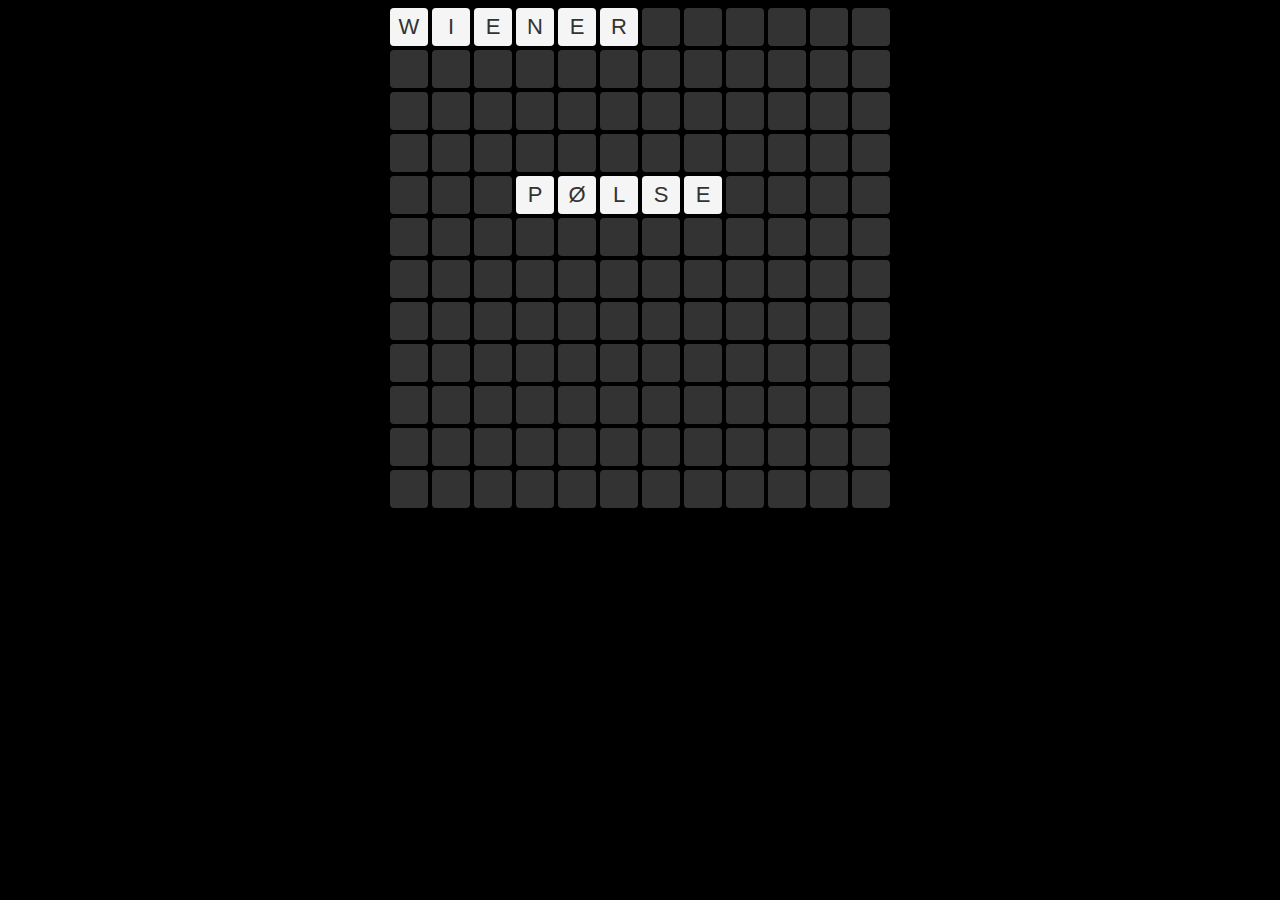
<file: wordfeud-brikker/index.html>
<!DOCTYPE html>
<html lang="no">
<head>
    <meta charset="UTF-8">
    <meta name="viewport" content="width=device-width, initial-scale=1.0">
    <meta http-equiv="X-UA-Compatible" content="ie=edge">
    <title>Wordfeud</title>
    <link rel="stylesheet" href="./index.css">
</head>
<body>
    <section id="brett">
        <section id="bakgrunn">
            
        </section>
        <section id="brikker">
            <div>W</div>
            <div>I</div>
            <div>E</div>
            <div>N</div>
            <div>E</div>
            <div>R</div>
        </section>
    </section>

<script src='./index.js'></script>
</body>
</html>
</file>
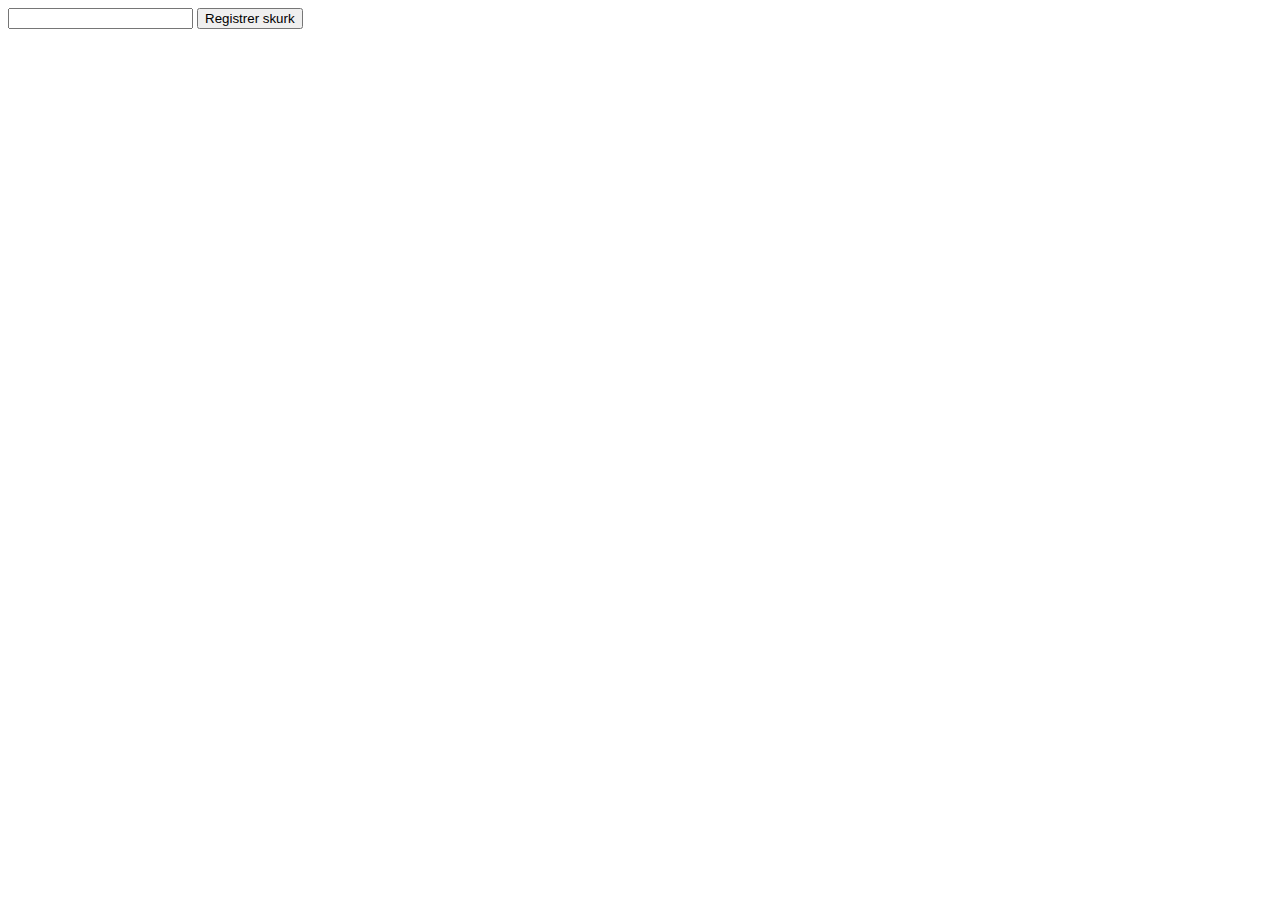
<file: events/skjema.html>
<!DOCTYPE html>
<html lang="no">
<head>
    <meta charset="UTF-8">
    <meta name="viewport" content="width=device-width, initial-scale=1.0">
    <meta http-equiv="X-UA-Compatible" content="ie=edge">
    <title>Skjema og funksjoner</title>
    
</head>
<body>
    
    <form id="skjemaSkurker">
        <input type="text" id="inpSkurk" required>
        <button type="submit">Registrer skurk</button>
    </form>

    <ul id="skurkeliste">

    </ul>

    <script>
        const skjemaSkurker = document.querySelector("#skjemaSkurker");
        const inpSkurk = document.querySelector("#inpSkurk");
        const skurkeliste = document.querySelector("#skurkeliste");

        // Denne blir lagret i nettleseren
        localStorage.superskurk = "Cruella De Ville";

        function registrerSkurk(evt) {
            evt.preventDefault();

            const skurk = inpSkurk.value;
            skurkeliste.innerHTML += `
                <li>${skurk}</li>
            `;

            skjemaSkurker.reset();
        }

        skjemaSkurker.addEventListener("submit", registrerSkurk);

    </script>

</body>
</html>
</file>
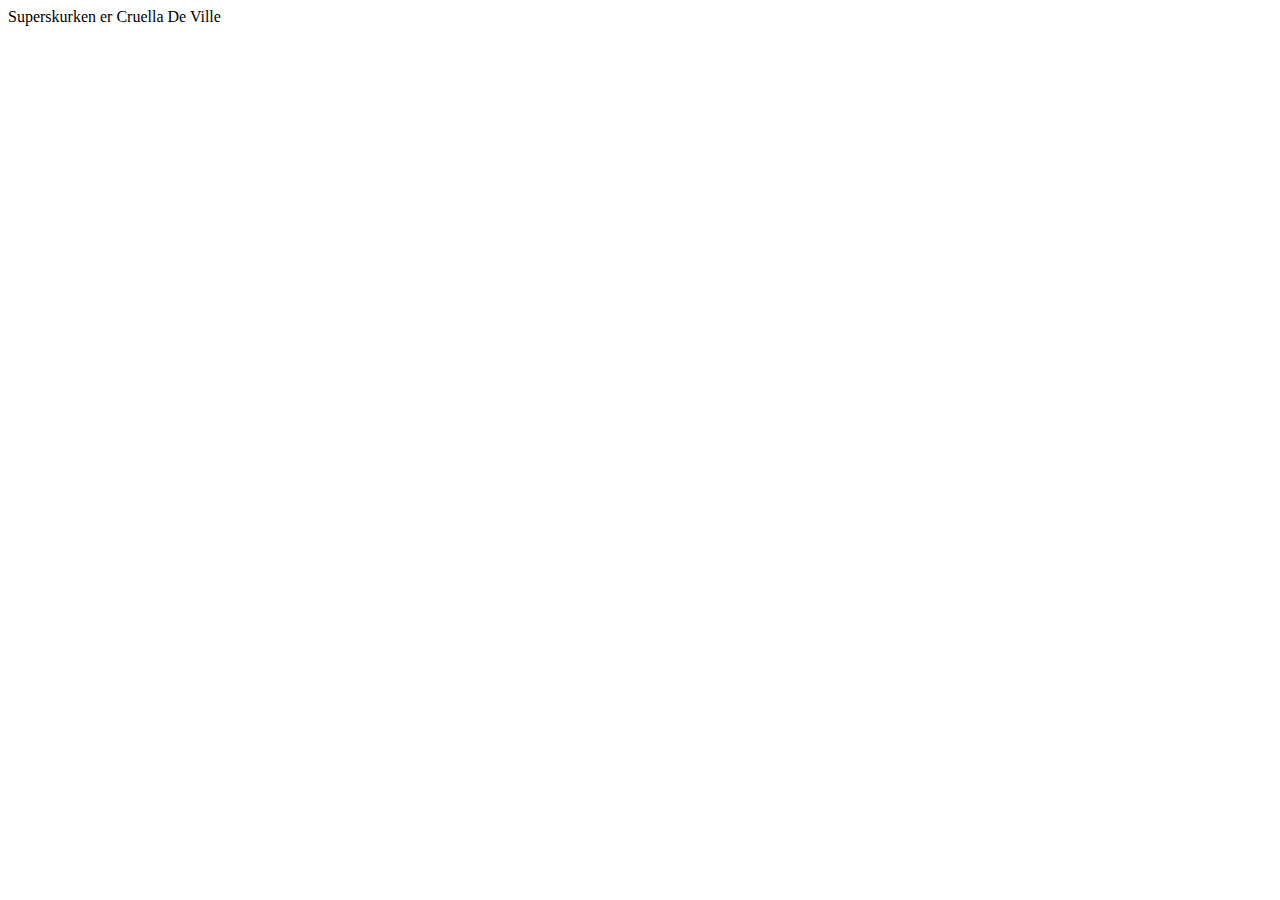
<file: events/visSuperSkurken.html>
<!DOCTYPE html>
<html lang="no">
<head>
    <meta charset="UTF-8">
    <meta name="viewport" content="width=device-width, initial-scale=1.0">
    <meta http-equiv="X-UA-Compatible" content="ie=edge">
    <title>Superskurk</title>

</head>
<body>
    
    <script>
        
        document.write("Superskurken er " + localStorage.superskurk);
        
    </script>

</body>
</html>
</file>
<file: wordfeud-brikker/index.css>
body {
    background-color: black;
    font-family: sans-serif;
    color: #333;
}

#brett {
    width: 500px;
    height: 500px;
    margin: auto; 
    position: relative;
}

#bakgrunn {
    height: 100%;
    display: grid;
    grid-template-columns: repeat(12, 1fr);
    grid-template-rows: repeat(12, 1fr);
    gap: 4px;
}

#brikker {
    position: absolute;
    left: 0;
    top: 0;
    height: 100%;
    width: 100%;
    display: grid;
    grid-template-columns: repeat(12, 1fr);
    grid-template-rows: repeat(12, 1fr);
    gap: 4px;
}

#brikker div {
    background-color: whitesmoke; 
    border-radius: 4px;
    display: flex;
    align-items: center;
    justify-content: center;
    font-size: 22px;
    text-transform: uppercase;
}

#bakgrunn div {
    background-color: #333;
    border-radius: 4px;
}
</file>
